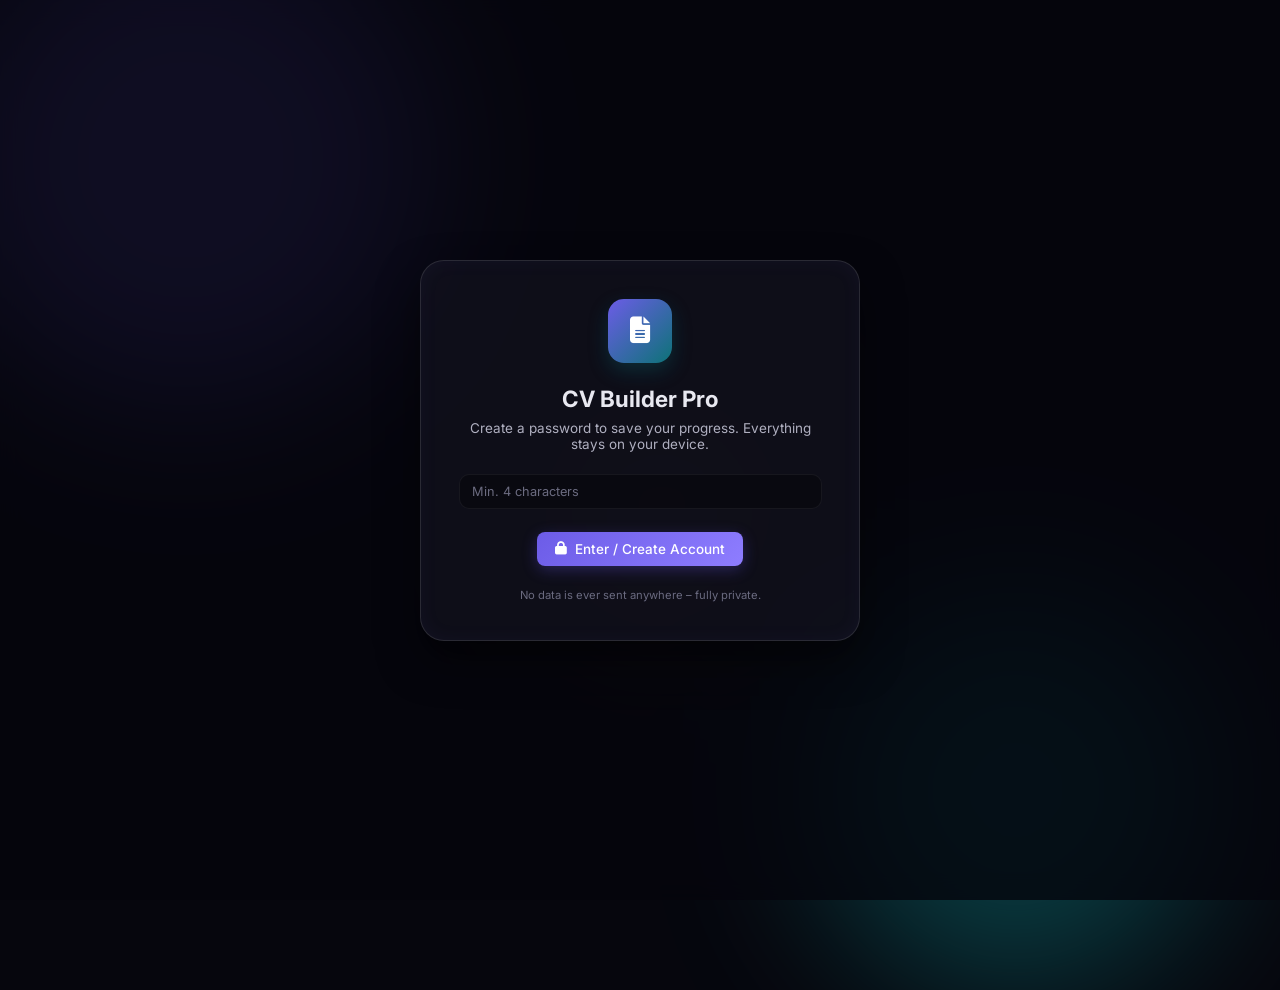
<file: index.html>
<!DOCTYPE html>
<html lang="en">
<head>
    <meta charset="UTF-8">
    <meta name="google-site-verification" content="xgTIXVBokp3Lrny9cBdBGf20h1QzGWO9re0Oyx9uwc8" />
    <meta name="viewport" content="width=device-width, initial-scale=1.0">
    <title>CV Builder Pro</title>
    <!-- Favicon -->
    <link rel="icon" type="image/x-icon" href="/favicon.ico">
    <!-- Google Fonts -->
    <link href="https://fonts.googleapis.com/css2?family=Inter:wght@300;400;500;600;700;800;900&family=Playfair+Display:wght@400;600;700;800&family=Poppins:wght@300;400;500;600;700;800&family=JetBrains+Mono:wght@400;500&display=swap" rel="stylesheet">
    <!-- Font Awesome 6 (real icons) -->
    <link rel="stylesheet" href="https://cdnjs.cloudflare.com/ajax/libs/font-awesome/6.5.1/css/all.min.css">
    <link rel="stylesheet" href="css/style.css">
</head>
<body>

    <!-- Animated background orbs -->
    <div class="bg-orb bg-orb-1"></div>
    <div class="bg-orb bg-orb-2"></div>
    <div class="bg-orb bg-orb-3"></div>

    <!-- ============= AUTH OVERLAY ============= -->
    <div class="auth-overlay" id="authOverlay">
        <div class="auth-card">
            <div class="auth-icon"><i class="fas fa-file-alt"></i></div>
            <h2>CV Builder Pro</h2>
            <p>Create a password to save your progress. Everything stays on your device.</p>
            <div class="input-group">
                <input type="password" id="authPassword" placeholder="Min. 4 characters" autocomplete="off">
            </div>
            <button class="btn btn-primary" id="authSubmit">
                <i class="fas fa-lock"></i> Enter / Create Account
            </button>
            <p class="auth-note">No data is ever sent anywhere – fully private.</p>
        </div>
    </div>

    <!-- ============= MAIN APP ============= -->
    <div class="app-container" id="appContainer">

        <!-- Top Bar -->
        <div class="top-bar" id="topBar">
            <span class="logo"><i class="fas fa-star"></i> CV Builder Pro</span>

            <!-- Template Switcher (10 professionally designed templates) -->
            <div class="template-switcher">
                <button class="btn btn-sm btn-accent-outline active" data-template="classic" onclick="setTemplate('classic')" title="Traditional layout with sidebar">
                    <i class="fas fa-file-alt"></i> Classic
                </button>
                <button class="btn btn-sm btn-accent-outline" data-template="modern" onclick="setTemplate('modern')" title="Modern dark sidebar">
                    <i class="fas fa-bold"></i> Modern
                </button>
                <button class="btn btn-sm btn-accent-outline" data-template="creative" onclick="setTemplate('creative')" title="Bold headers">
                    <i class="fas fa-paint-brush"></i> Creative
                </button>
                <button class="btn btn-sm btn-accent-outline" data-template="ats-classic" onclick="setTemplate('ats-classic')" title="Safe for applicant tracking systems (ATS)">
                    <i class="fas fa-robot"></i> ATS Classic
                </button>
                <button class="btn btn-sm btn-accent-outline" data-template="executive" onclick="setTemplate('executive')" title="Bold top header, no sidebar">
                    <i class="fas fa-crown"></i> Executive
                </button>
                <button class="btn btn-sm btn-accent-outline" data-template="minimal" onclick="setTemplate('minimal')" title="Clean single column">
                    <i class="fas fa-minus"></i> Minimal
                </button>
                <button class="btn btn-sm btn-accent-outline" data-template="tech" onclick="setTemplate('tech')" title="Monospace & code-friendly">
                    <i class="fas fa-laptop-code"></i> Tech
                </button>
                <button class="btn btn-sm btn-accent-outline" data-template="academic" onclick="setTemplate('academic')" title="Serif fonts, traditional academic style">
                    <i class="fas fa-university"></i> Academic
                </button>
                <button class="btn btn-sm btn-accent-outline" data-template="infographic" onclick="setTemplate('infographic')" title="Visual, metric-heavy layout">
                    <i class="fas fa-chart-pie"></i> Infographic
                </button>
                <button class="btn btn-sm btn-accent-outline" data-template="creative2" onclick="setTemplate('creative2')" title="Reverse layout with light sidebar">
                    <i class="fas fa-exchange-alt"></i> Creative 2
                </button>
            </div>

            <!-- Searchable Industry Preset -->
            <div class="searchable-select" id="industrySearchWrapper">
                <div class="search-input-wrap">
                    <i class="fas fa-search search-icon"></i>
                    <input type="text" id="industrySearchInput" placeholder="Search company or sector..." autocomplete="off">
                    <i class="fas fa-chevron-down toggle-arrow" id="toggleDropdownBtn"></i>
                </div>
                <div class="search-dropdown" id="searchDropdown">
                    <!-- Options are generated dynamically via JS -->
                </div>
                <!-- Hidden input to store the selected value -->
                <input type="hidden" id="industryPreset" value="">
            </div>

            <span class="badge badge-credits" id="creditBadge" onclick="openPaymentModal()">
                <i class="fas fa-coins"></i> <span id="creditCount">5</span> Export Credit(s)
            </span>

            <button class="btn btn-sm btn-primary" onclick="exportPDF()">
                <i class="fas fa-download"></i> Export PDF
            </button>
            <button class="btn btn-sm btn-secondary" onclick="openCustomization()">
                <i class="fas fa-sliders-h"></i> Customize
            </button>
            <button class="btn btn-sm btn-secondary" onclick="logout()">
                <i class="fas fa-sign-out-alt"></i> Logout
            </button>
        </div>

        <!-- Split Content -->
        <div class="main-content">
            <!-- Left: Forms -->
            <aside class="form-panel" id="formPanel">
                <div class="section-nav" id="sectionNav">
                    <button class="active" data-section="personal"><i class="fas fa-user"></i> Personal</button>
                    <button data-section="education"><i class="fas fa-graduation-cap"></i> Education</button>
                    <button data-section="experience"><i class="fas fa-briefcase"></i> Experience</button>
                    <button data-section="skills"><i class="fas fa-code"></i> Skills</button>
                    <button data-section="languages"><i class="fas fa-language"></i> Languages</button>
                    <button data-section="certifications"><i class="fas fa-certificate"></i> Certs</button>
                    <button data-section="projects"><i class="fas fa-project-diagram"></i> Projects</button>
                    <button data-section="awards"><i class="fas fa-award"></i> Awards</button>
                    <button data-section="publications"><i class="fas fa-book"></i> Publications</button>
                    <button data-section="coverletter"><i class="fas fa-envelope"></i> Cover</button>
                    <button data-section="matcher"><i class="fas fa-search-plus"></i> Job Match</button>
                </div>

                <div id="formSections">
                    <!-- Personal -->
                    <div class="form-section active" id="section-personal">
                        <h3>Personal Information</h3>
                        <div class="photo-upload">
                            <img class="photo-preview" id="photoPreview" src="data:image/svg+xml,%3Csvg xmlns='http://www.w3.org/2000/svg' width='100' height='100'%3E%3Ccircle cx='50' cy='50' r='45' fill='%23ccc'/%3E%3Ctext x='50%25' y='55%25' text-anchor='middle' fill='%23888' font-size='40'%3E%3C/text%3E%3C/svg%3E" alt="Profile">
                            <div>
                                <button class="btn btn-sm btn-secondary" onclick="document.getElementById('photoInput').click()"><i class="fas fa-camera"></i> Upload</button>
                                <button class="btn btn-sm btn-danger" onclick="removePhoto()"><i class="fas fa-trash"></i></button>
                                <input type="file" id="photoInput" accept="image/*" onchange="handlePhotoUpload(event)" hidden>
                            </div>
                        </div>
                        <div class="form-row">
                            <div class="form-group"><label>Full Name</label><input type="text" id="fullName" placeholder="Muhammad Ali" oninput="updatePreview()"></div>
                            <div class="form-group"><label>Job Title</label><input type="text" id="jobTitle" placeholder="Software Engineer" oninput="updatePreview()"></div>
                        </div>
                        <div class="form-row">
                            <div class="form-group"><label>Email</label><input type="email" id="email" placeholder="ali@example.com" oninput="updatePreview()"></div>
                            <div class="form-group"><label>Phone</label><input type="text" id="phone" placeholder="+92 300 1234567" oninput="updatePreview()"></div>
                        </div>
                        <div class="form-row">
                            <div class="form-group"><label>Location</label><input type="text" id="location" placeholder="Lahore, Pakistan" oninput="updatePreview()"></div>
                            <div class="form-group"><label>LinkedIn / Website</label><input type="text" id="website" placeholder="linkedin.com/in/ali" oninput="updatePreview()"></div>
                        </div>
                        <div class="form-group">
                            <label>
                                Professional Summary
                                <button class="btn-example" data-type="summary" title="See examples"><i class="fas fa-lightbulb"></i></button>
                            </label>
                            <textarea id="summary" rows="3" placeholder="Brief professional summary..." oninput="updatePreview()"></textarea>
                        </div>
                    </div>

                    <!-- Education -->
                    <div class="form-section" id="section-education">
                        <h3>Education</h3>
                        <div id="educationEntries"></div>
                        <button class="btn btn-sm btn-secondary" onclick="addEducation()"><i class="fas fa-plus"></i> Add Education</button>
                    </div>

                    <!-- Experience -->
                    <div class="form-section" id="section-experience">
                        <h3>Work Experience</h3>
                        <div id="experienceEntries"></div>
                        <button class="btn btn-sm btn-secondary" onclick="addExperience()"><i class="fas fa-plus"></i> Add Experience</button>
                    </div>

                    <!-- Skills -->
                    <div class="form-section" id="section-skills">
                        <h3>Skills</h3>
                        <div id="skillsEntries"></div>
                        <button class="btn btn-sm btn-secondary" onclick="addSkill()"><i class="fas fa-plus"></i> Add Skill</button>
                    </div>

                    <!-- Languages -->
                    <div class="form-section" id="section-languages">
                        <h3>Languages</h3>
                        <div id="languagesEntries"></div>
                        <button class="btn btn-sm btn-secondary" onclick="addLanguage()"><i class="fas fa-plus"></i> Add Language</button>
                    </div>

                    <!-- Certifications -->
                    <div class="form-section" id="section-certifications">
                        <h3>Certifications</h3>
                        <div id="certificationsEntries"></div>
                        <button class="btn btn-sm btn-secondary" onclick="addCertification()"><i class="fas fa-plus"></i> Add Certification</button>
                    </div>

                    <!-- Projects -->
                    <div class="form-section" id="section-projects">
                        <h3>Projects</h3>
                        <div id="projectsEntries"></div>
                        <button class="btn btn-sm btn-secondary" onclick="addProject()"><i class="fas fa-plus"></i> Add Project</button>
                    </div>

                    <!-- Awards -->
                    <div class="form-section" id="section-awards">
                        <h3>Awards & Honors</h3>
                        <div id="awardsEntries"></div>
                        <button class="btn btn-sm btn-secondary" onclick="addAward()"><i class="fas fa-plus"></i> Add Award</button>
                    </div>

                    <!-- Publications -->
                    <div class="form-section" id="section-publications">
                        <h3>Publications</h3>
                        <div id="publicationsEntries"></div>
                        <button class="btn btn-sm btn-secondary" onclick="addPublication()"><i class="fas fa-plus"></i> Add Publication</button>
                    </div>

                    <!-- Cover Letter -->
                    <div class="form-section" id="section-coverletter">
                        <h3>Cover Letter</h3>
                        <div class="form-group">
                            <label>Date</label>
                            <input type="text" id="clDate" placeholder="15 May 2025" oninput="updateCoverLetter()">
                        </div>
                        <div class="form-group">
                            <label>Hiring Manager Name (optional)</label>
                            <input type="text" id="clManager" placeholder="Mr. Khan" oninput="updateCoverLetter()">
                        </div>
                        <div class="form-group">
                            <label>Company Name</label>
                            <input type="text" id="clCompany" placeholder="Systems Limited" oninput="updateCoverLetter()">
                        </div>
                        <div class="form-group">
                            <label>Position Applied For</label>
                            <input type="text" id="clPosition" placeholder="Senior Software Engineer" oninput="updateCoverLetter()">
                        </div>
                        <div class="form-group">
                            <label>Your Address (City)</label>
                            <input type="text" id="clAddress" placeholder="Lahore" oninput="updateCoverLetter()">
                        </div>
                        <div class="form-group">
                            <label>Salutation</label>
                            <input type="text" id="clSalutation" value="Dear Hiring Manager," oninput="updateCoverLetter()">
                        </div>
                        <div class="form-group">
                            <label>Opening Paragraph</label>
                            <textarea id="clOpening" rows="3" placeholder="I am excited to apply..." oninput="updateCoverLetter()">I am writing to express my enthusiastic interest in the {position} role at {company}. With my background in {field}, I believe I can contribute meaningfully to your team.</textarea>
                        </div>
                        <div class="form-group">
                            <label>Body Paragraph 1</label>
                            <textarea id="clBody1" rows="3" placeholder="In my previous role..." oninput="updateCoverLetter()">In my most recent role, I successfully {accomplishment} which resulted in {result}. I am skilled in {skill1} and {skill2}, which directly align with the requirements of this position.</textarea>
                        </div>
                        <div class="form-group">
                            <label>Body Paragraph 2</label>
                            <textarea id="clBody2" rows="3" placeholder="What excites me about this opportunity..." oninput="updateCoverLetter()">What particularly attracts me to {company} is your commitment to {value}. I have always admired your work in {area} and I am eager to bring my expertise to such an innovative environment.</textarea>
                        </div>
                        <div class="form-group">
                            <label>Closing Paragraph</label>
                            <textarea id="clClosing" rows="2" placeholder="Thank you for considering..." oninput="updateCoverLetter()">I would welcome the opportunity to discuss how my skills can benefit {company}. Thank you for your time and consideration.</textarea>
                        </div>
                        <button class="btn btn-sm btn-primary" onclick="exportCoverLetter()"><i class="fas fa-file-pdf"></i> Export Cover Letter as PDF</button>
                    </div>

                    <!-- Job Matcher -->
                    <div class="form-section" id="section-matcher">
                        <h3>ATS Job Matcher</h3>
                        <label>Paste the full job description below</label>
                        <textarea id="jdText" rows="5" placeholder="Paste job description here..."></textarea>
                        <button class="btn btn-sm btn-primary" onclick="matchJobDescription()" style="margin-top:0.5rem;">
                            <i class="fas fa-search-plus"></i> Analyze Match
                        </button>
                        <div id="matchResult" style="margin-top:1.5rem; color:var(--text-secondary);"></div>
                        <div id="keywordSuggestions" style="margin-top:0.5rem;"></div>
                    </div>
                </div>
            </aside>

            <!-- Right: CV Preview -->
            <main class="preview-panel" id="previewPanel">
                <div class="cv-page" id="cvPage">
                    <div class="cv-inner" id="cvInner"></div>
                </div>
            </main>
        </div>
    </div>

    <!-- ============= MODALS ============= -->
    <!-- Payment Modal -->
    <div class="modal-overlay" id="paymentModal">
        <div class="modal">
            <h3><i class="fas fa-coins"></i> Buy Export Credits</h3>
            <p>Simulate a payment to add credits.</p>
            <div class="payment-option" onclick="simulatePayment('JazzCash')">
                <div class="pay-icon"><i class="fas fa-mobile-alt"></i></div>
                <div class="pay-info"><strong>JazzCash</strong><span>Instant mobile payment</span></div>
                <span class="pay-credits">+5 Credits</span>
            </div>
            <div class="payment-option" onclick="simulatePayment('EasyPaisa')">
                <div class="pay-icon"><i class="fas fa-wallet"></i></div>
                <div class="pay-info"><strong>EasyPaisa</strong><span>Quick digital wallet</span></div>
                <span class="pay-credits">+5 Credits</span>
            </div>
            <button class="btn btn-sm btn-secondary" style="width:100%;" onclick="closePaymentModal()">Cancel</button>
        </div>
    </div>

    <!-- Customization Modal -->
    <div class="modal-overlay" id="customizationModal">
        <div class="modal">
            <h3><i class="fas fa-sliders-h"></i> Customize CV</h3>
            <div class="form-group"><label>Accent Color</label><input type="color" id="accentColorPicker" value="#6c5ce7" oninput="applyCustomizations()"></div>
            <div class="form-group"><label>Font Style</label>
                <select id="fontStylePicker" onchange="applyCustomizations()">
                    <option value="inter">Inter (Sans-serif)</option>
                    <option value="playfair">Playfair Display (Serif)</option>
                    <option value="poppins">Poppins (Modern)</option>
                    <option value="jetbrains">JetBrains Mono (Technical)</option>
                </select>
            </div>
            <div class="form-group"><label>Font Size</label>
                <select id="fontSizePicker" onchange="applyCustomizations()">
                    <option value="14px">Small (14px)</option>
                    <option value="16px" selected>Normal (16px)</option>
                    <option value="18px">Large (18px)</option>
                    <option value="20px">Extra Large (20px)</option>
                </select>
            </div>
            <div class="form-group"><label>Border Radius</label>
                <select id="borderRadiusPicker" onchange="applyCustomizations()">
                    <option value="2px">Sharp (2px)</option>
                    <option value="8px">Rounded (8px)</option>
                    <option value="16px">Very Rounded (16px)</option>
                </select>
            </div>
            <button class="btn btn-sm btn-primary" style="width:100%;" onclick="closeCustomization()">Done</button>
        </div>
    </div>

    <!-- Toast Container -->
    <div class="toast-container" id="toastContainer"></div>

    <!-- Mobile Preview Toggle Button -->
    <button class="preview-toggle-btn" id="mobilePreviewToggle" title="Toggle Preview">
        <i class="fas fa-eye"></i>
    </button>

    <!-- Global Example Tooltip (for achievement examples) -->
    <div id="globalExampleTooltip" class="example-tooltip" style="display:none; position:absolute;"></div>

    <script src="js/app.js" defer></script>
</body>
</html>
</file>
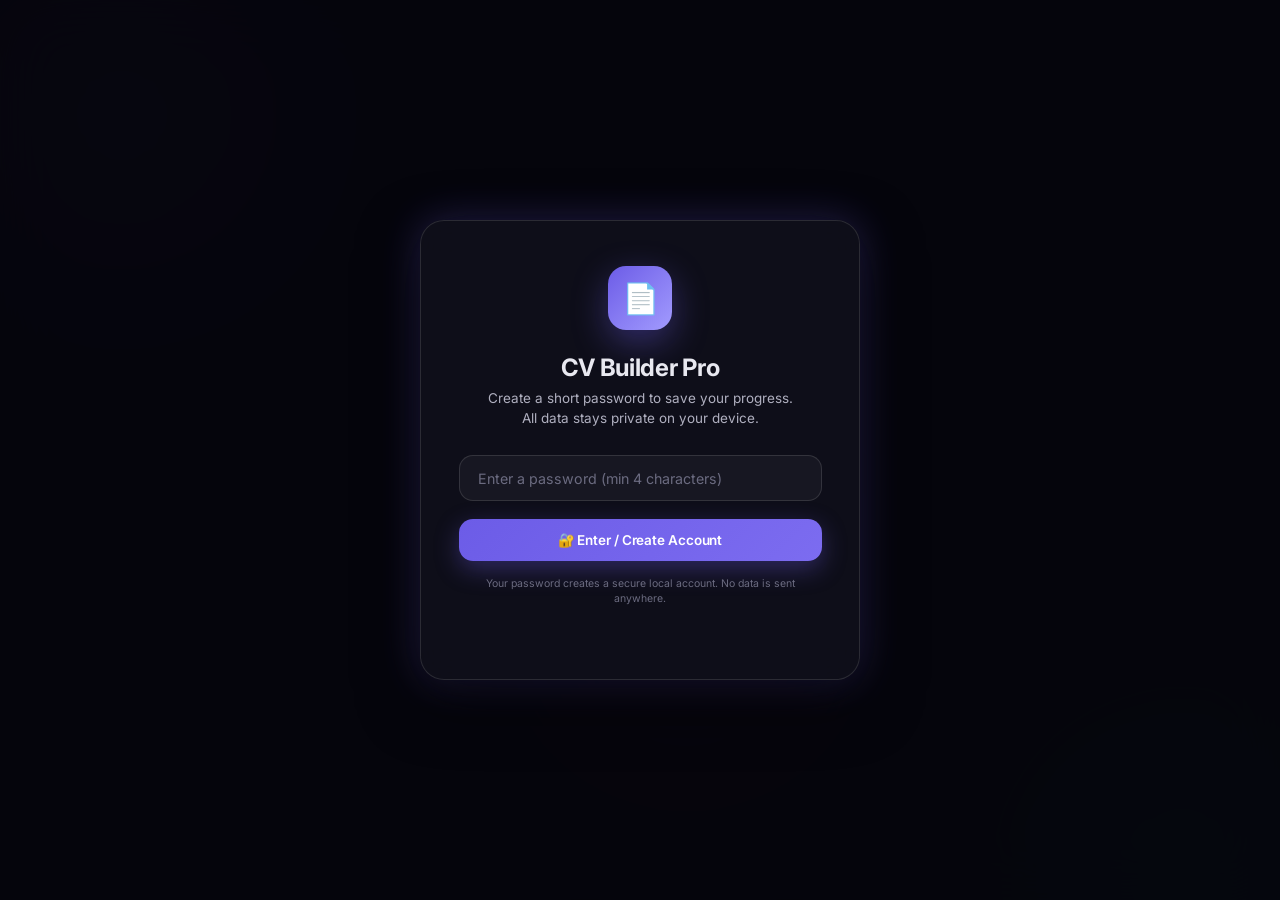
<file: cv-builder-saas/index.html>
<!DOCTYPE html>
<html lang="en">
<head>
    <meta charset="UTF-8">
    <meta name="viewport" content="width=device-width, initial-scale=1.0">
    <title>CV Builder Pro</title>
    <link href="https://fonts.googleapis.com/css2?family=Inter:wght@300;400;500;600;700;800;900&family=Playfair+Display:wght@400;600;700;800&family=Poppins:wght@300;400;500;600;700;800&family=JetBrains+Mono:wght@400;500&display=swap" rel="stylesheet">
    <link rel="stylesheet" href="css/style.css">
</head>
<body>

    <!-- Background orbs -->
    <div class="bg-orb bg-orb-1"></div>
    <div class="bg-orb bg-orb-2"></div>
    <div class="bg-orb bg-orb-3"></div>

    <!-- Auth Overlay -->
    <div class="auth-overlay" id="authOverlay">
        <div class="auth-card">
            <div class="auth-icon">📄</div>
            <h2>CV Builder Pro</h2>
            <p>Create a short password to save your progress.<br>All data stays private on your device.</p>
            <div class="input-group">
                <input type="password" id="authPassword" placeholder="Enter a password (min 4 characters)" autocomplete="off">
            </div>
            <button class="btn btn-primary" id="authSubmit">🔐 Enter / Create Account</button>
            <p style="font-size:0.7rem;margin-top:1rem;color:var(--text-muted);">Your password creates a secure local account. No data is sent anywhere.</p>
        </div>
    </div>

    <!-- Main App -->
    <div class="app-container" id="appContainer">
        <!-- Top Bar -->
        <div class="top-bar" id="topBar">
            <span class="logo">✦ CV Builder Pro</span>
            <button class="btn btn-sm btn-accent-outline active" data-template="classic" onclick="setTemplate('classic')">Classic</button>
            <button class="btn btn-sm btn-accent-outline" data-template="modern" onclick="setTemplate('modern')">Modern</button>
            <button class="btn btn-sm btn-accent-outline" data-template="creative" onclick="setTemplate('creative')">Creative</button>
            <select id="industryPreset" onchange="applyIndustryPreset(this.value)" style="padding:0.4rem 0.6rem;border-radius:20px;background:rgba(255,255,255,0.04);border:1px solid var(--border-medium);color:var(--text-primary);font-size:0.72rem;cursor:pointer;font-family:var(--font-ui);">
                <option value="">🏭 Industry Preset (Pakistan)</option>
                <option value="banking">🏦 Banking & Finance</option>
                <option value="it">💻 IT & Technology</option>
                <option value="telecom">📡 Telecom</option>
                <option value="textile">🧵 Textile & Manufacturing</option>
                <option value="education">📚 Education</option>
                <option value="healthcare">🏥 Healthcare</option>
            </select>
            <span class="badge badge-credits" id="creditBadge" onclick="openPaymentModal()" title="Click to buy more credits">🪙 <span id="creditCount">1</span> Export Credit(s)</span>
            <button class="btn btn-sm btn-primary" onclick="exportPDF()" title="Export as PDF">📥 Export PDF</button>
            <button class="btn btn-sm btn-secondary" onclick="openCustomization()">🎨 Customize</button>
            <button class="btn btn-sm btn-secondary" onclick="logout()">🚪 Logout</button>
        </div>

        <!-- Main Content -->
        <div class="main-content">
            <!-- Left: Forms -->
            <div class="form-panel" id="formPanel">
                <div class="section-nav" id="sectionNav">
                    <button class="active" data-section="personal">👤 Personal</button>
                    <button data-section="education">🎓 Education</button>
                    <button data-section="experience">💼 Experience</button>
                    <button data-section="skills">⚡ Skills</button>
                    <button data-section="languages">🌐 Languages</button>
                    <button data-section="certifications">📜 Certs</button>
                </div>
                <div id="formSections">
                    <!-- Personal Info -->
                    <div class="form-section active" id="section-personal">
                        <h3>Personal Information</h3>
                        <div class="photo-upload" style="margin-bottom:1rem;">
                            <img class="photo-preview" id="photoPreview" src="data:image/svg+xml,%3Csvg xmlns='http://www.w3.org/2000/svg' width='70' height='70' viewBox='0 0 70 70'%3E%3Crect fill='%23ddd' width='70' height='70'/%3E%3Ctext x='50%25' y='50%25' dominant-baseline='middle' text-anchor='middle' fill='%23999' font-size='24'%3E👤%3C/text%3E%3C/svg%3E" alt="Profile Photo">
                            <div>
                                <button class="btn btn-sm btn-secondary" onclick="document.getElementById('photoInput').click()">📷 Upload Photo</button>
                                <button class="btn btn-sm btn-danger" onclick="removePhoto()" style="margin-left:0.3rem;">✕</button>
                                <input type="file" id="photoInput" accept="image/*" onchange="handlePhotoUpload(event)">
                            </div>
                        </div>
                        <div class="form-row">
                            <div class="form-group"><label>Full Name</label><input type="text" id="fullName" placeholder="Muhammad Ali" oninput="updatePreview()"></div>
                            <div class="form-group"><label>Job Title</label><input type="text" id="jobTitle" placeholder="Software Engineer" oninput="updatePreview()"></div>
                        </div>
                        <div class="form-row">
                            <div class="form-group"><label>Email</label><input type="email" id="email" placeholder="ali@example.com" oninput="updatePreview()"></div>
                            <div class="form-group"><label>Phone</label><input type="text" id="phone" placeholder="+92 300 1234567" oninput="updatePreview()"></div>
                        </div>
                        <div class="form-row">
                            <div class="form-group"><label>Location</label><input type="text" id="location" placeholder="Lahore, Pakistan" oninput="updatePreview()"></div>
                            <div class="form-group"><label>Website / LinkedIn</label><input type="text" id="website" placeholder="linkedin.com/in/ali" oninput="updatePreview()"></div>
                        </div>
                        <div class="form-group"><label>Professional Summary</label><textarea id="summary" rows="3" placeholder="A brief professional summary..." oninput="updatePreview()"></textarea></div>
                    </div>

                    <!-- Education -->
                    <div class="form-section" id="section-education">
                        <h3>Education</h3>
                        <div id="educationEntries"></div>
                        <button class="btn btn-sm btn-secondary" onclick="addEducation()">+ Add Education</button>
                    </div>

                    <!-- Experience -->
                    <div class="form-section" id="section-experience">
                        <h3>Work Experience</h3>
                        <div id="experienceEntries"></div>
                        <button class="btn btn-sm btn-secondary" onclick="addExperience()">+ Add Experience</button>
                    </div>

                    <!-- Skills -->
                    <div class="form-section" id="section-skills">
                        <h3>Skills</h3>
                        <div id="skillsEntries"></div>
                        <button class="btn btn-sm btn-secondary" onclick="addSkill()">+ Add Skill</button>
                    </div>

                    <!-- Languages -->
                    <div class="form-section" id="section-languages">
                        <h3>Languages</h3>
                        <div id="languagesEntries"></div>
                        <button class="btn btn-sm btn-secondary" onclick="addLanguage()">+ Add Language</button>
                    </div>

                    <!-- Certifications -->
                    <div class="form-section" id="section-certifications">
                        <h3>Certifications</h3>
                        <div id="certificationsEntries"></div>
                        <button class="btn btn-sm btn-secondary" onclick="addCertification()">+ Add Certification</button>
                    </div>
                </div>
            </div>

            <!-- Right: Preview -->
            <div class="preview-panel" id="previewPanel">
                <div class="cv-page classic" id="cvPage">
                    <div class="cv-inner" id="cvInner"></div>
                </div>
            </div>
        </div>
    </div>

    <!-- Payment Modal -->
    <div class="modal-overlay" id="paymentModal">
        <div class="modal">
            <h3>🪙 Buy Export Credits</h3>
            <p>You have <strong id="modalCreditCount">0</strong> export credit(s) remaining. Simulate a payment to add more.</p>
            <div class="payment-option" onclick="simulatePayment('JazzCash')">
                <div class="pay-icon">📱</div>
                <div class="pay-info"><strong>JazzCash</strong><span>Instant mobile payment</span></div>
                <span style="color:#fdcb6e;font-weight:700;">+3 Credits</span>
            </div>
            <div class="payment-option" onclick="simulatePayment('EasyPaisa')">
                <div class="pay-icon">💳</div>
                <div class="pay-info"><strong>EasyPaisa</strong><span>Quick digital wallet</span></div>
                <span style="color:#fdcb6e;font-weight:700;">+3 Credits</span>
            </div>
            <button class="btn btn-sm btn-secondary" style="width:100%;margin-top:0.5rem;" onclick="closePaymentModal()">Cancel</button>
            <p style="font-size:0.65rem;text-align:center;margin-top:0.7rem;color:var(--text-muted);">⚠️ This is a simulation. No real transactions occur.</p>
        </div>
    </div>

    <!-- Customization Modal -->
    <div class="modal-overlay" id="customizationModal">
        <div class="modal">
            <h3>🎨 Customize CV Appearance</h3>
            <div class="form-group"><label>Accent Color</label><input type="color" id="accentColorPicker" value="#6c5ce7" oninput="applyCustomizations()"></div>
            <div class="form-group"><label>Font Style</label>
                <select id="fontStylePicker" onchange="applyCustomizations()">
                    <option value="inter">Inter (Sans-serif)</option>
                    <option value="playfair">Playfair Display (Serif)</option>
                    <option value="poppins">Poppins (Modern)</option>
                    <option value="jetbrains">JetBrains Mono (Technical)</option>
                </select>
            </div>
            <div class="form-group"><label>Border Radius</label>
                <select id="borderRadiusPicker" onchange="applyCustomizations()">
                    <option value="2px">Sharp (2px)</option>
                    <option value="8px">Rounded (8px)</option>
                    <option value="16px">Very Rounded (16px)</option>
                </select>
            </div>
            <button class="btn btn-sm btn-primary" style="width:100%;" onclick="closeCustomization()">Done</button>
        </div>
    </div>

    <!-- Toast Container -->
    <div class="toast-container" id="toastContainer"></div>

    <script src="js/app.js" defer></script>
</body>
</html>
</file>
<file: css/style.css>
/*
==================================================
CV BUILDER PRO - MAIN STYLESHEET
Theme: Pakistani Professional (Dark UI + A4 Print)
==================================================
*/

:root {
  /* Base Canvas (Dark Mode UI) */
  --bg-dark: #06060d;
  --glass-bg: rgba(18, 18, 30, 0.75);
  --glass-hover: rgba(28, 28, 45, 0.75);
  
  /* Text Hierarchy */
  --text-primary: #e8e8f0;
  --text-secondary: #b0b0c0;
  --text-muted: #6b6b80;
  
  /* Accent Core */
  --accent-main: #6c5ce7;
  --accent-teal: #0d7377;
  --accent-gold: #c9a84c;
  
  /* Semantic Colors */
  --color-success: #00cec9;
  --color-warning: #fdcb6e;
  --color-danger: #e17055;
  
  /* Glass Borders */
  --border-subtle: rgba(255, 255, 255, 0.06);
  --border-medium: rgba(255, 255, 255, 0.12);
  --border-glow: rgba(255, 255, 255, 0.2);
  
  /* Default CV Variable (Overwritten by JS) */
  --cv-accent: #6c5ce7;
  
  /* Add these for the searchable dropdown compatibility */
  --font-ui: 'Inter', system-ui, sans-serif;
  --bg-card-solid: rgba(22, 22, 38, 0.95);
  --accent-2: #a29bfe;
  --transition-fast: 0.15s cubic-bezier(0.4, 0, 0.2, 1);
  --shadow-lg: 0 20px 60px rgba(0, 0, 0, 0.5);
  --blur-glass: blur(20px) saturate(130%);
  --radius-md: 14px;
  --accent: var(--accent-main);  /* alias so dropdown references work */
}

/* ==================== GLOBAL ==================== */
html {
  font-size: 15px;
  box-sizing: border-box;
}

*, *:before, *:after {
  box-sizing: inherit;
  margin: 0;
  padding: 0;
}

body {
  font-family: 'Inter', system-ui, sans-serif;
  background-color: var(--bg-dark);
  color: var(--text-primary);
  min-height: 100vh;
  overflow: hidden;
  position: relative;
}

/* Custom Scrollbars */
::-webkit-scrollbar {
  width: 8px;
  height: 8px;
}
::-webkit-scrollbar-track {
  background: transparent;
}
::-webkit-scrollbar-thumb {
  background: var(--border-medium);
  border-radius: 4px;
}
::-webkit-scrollbar-thumb:hover {
  background: var(--border-glow);
}

.hidden {
  opacity: 0 !important;
  visibility: hidden !important;
  pointer-events: none !important;
}

/* ==================== BACKGROUND ORBS ==================== */
.bg-orb {
  position: absolute;
  border-radius: 50%;
  filter: blur(80px);
  z-index: -1;
  opacity: 0.5;
  animation: floatOrb infinite alternate linear;
}
.bg-orb-1 {
  width: 40vw; height: 40vw;
  max-width: 500px; max-height: 500px;
  background: var(--accent-main);
  top: -10%; left: -5%;
  animation-duration: 18s;
}
.bg-orb-2 {
  width: 35vw; height: 35vw;
  max-width: 400px; max-height: 400px;
  background: var(--accent-teal);
  bottom: -10%; right: 5%;
  animation-duration: 22s;
}
.bg-orb-3 {
  width: 25vw; height: 25vw;
  max-width: 300px; max-height: 300px;
  background: rgba(201, 168, 76, 0.4); /* Pink shifted to soft gold/pink blend */
  top: 40%; left: 40%;
  animation-duration: 20s;
  opacity: 0.3;
}

@keyframes floatOrb {
  0% { transform: translate(0, 0) scale(1); }
  100% { transform: translate(50px, 40px) scale(1.1); }
}

/* ==================== BUTTONS & INPUTS ==================== */
.btn {
  font-family: inherit;
  font-size: 0.9rem;
  font-weight: 500;
  padding: 0.6rem 1.2rem;
  border-radius: 8px;
  cursor: pointer;
  transition: all 0.2s cubic-bezier(0.25, 0.8, 0.25, 1);
  border: none;
  display: inline-flex;
  align-items: center;
  justify-content: center;
  gap: 0.5rem;
}
.btn:active {
  transform: scale(0.97);
}
.btn-sm {
  padding: 0.4rem 0.8rem;
  font-size: 0.85rem;
}

.btn-primary {
  background: linear-gradient(135deg, var(--accent-main), #8e7dff);
  color: #fff;
  box-shadow: 0 4px 15px rgba(108, 92, 231, 0.3);
}
.btn-primary:hover {
  box-shadow: 0 6px 20px rgba(108, 92, 231, 0.5);
  transform: translateY(-1px);
}

.btn-secondary {
  background: rgba(255, 255, 255, 0.05);
  color: var(--text-primary);
  border: 1px solid var(--border-subtle);
}
.btn-secondary:hover {
  background: rgba(255, 255, 255, 0.1);
  border-color: var(--border-medium);
}

.btn-accent-outline {
  background: transparent;
  color: var(--text-secondary);
  border: 2px solid var(--border-subtle);
}
.btn-accent-outline.active, .btn-accent-outline:hover {
  background: rgba(108, 92, 231, 0.15);
  color: #fff;
  border-color: var(--accent-main);
  box-shadow: 0 0 15px rgba(108, 92, 231, 0.2);
}

.btn-danger {
  background: rgba(225, 112, 85, 0.1);
  color: var(--color-danger);
  border: 1px solid rgba(225, 112, 85, 0.3);
}
.btn-danger:hover {
  background: var(--color-danger);
  color: #fff;
}

input, textarea, select {
  width: 100%;
  background: rgba(0, 0, 0, 0.3);
  border: 1px solid var(--border-subtle);
  color: var(--text-primary);
  border-radius: 8px;
  padding: 0.6rem 0.8rem;
  font-size: 0.85rem;
  font-family: inherit;
  transition: all 0.2s ease;
  outline: none;
}
input:focus, textarea:focus, select:focus {
  border-color: var(--accent-main);
  box-shadow: 0 0 0 3px rgba(108, 92, 231, 0.2);
  background: rgba(0, 0, 0, 0.5);
}
input::placeholder, textarea::placeholder {
  color: var(--text-muted);
}
select option {
  background: var(--bg-dark);
  color: var(--text-primary);
}

label {
  display: block;
  font-size: 0.75rem;
  text-transform: uppercase;
  letter-spacing: 0.05em;
  color: var(--text-secondary);
  margin-bottom: 0.4rem;
  font-weight: 600;
}

/* ==================== AUTH OVERLAY ==================== */
.auth-overlay {
  position: fixed;
  inset: 0;
  display: flex;
  align-items: center;
  justify-content: center;
  background: rgba(6, 6, 13, 0.8);
  backdrop-filter: blur(12px);
  z-index: 1000;
  transition: opacity 0.4s ease, visibility 0.4s ease;
}
.auth-card {
  background: var(--glass-bg);
  border: 1px solid var(--border-medium);
  border-radius: 24px;
  padding: 2.5rem;
  max-width: 440px;
  width: 90%;
  text-align: center;
  box-shadow: 0 20px 40px rgba(0,0,0,0.5), inset 0 0 20px rgba(108, 92, 231, 0.05);
  animation: cardEnter 0.6s cubic-bezier(0.175, 0.885, 0.32, 1.275) forwards;
}
.auth-icon {
  width: 64px;
  height: 64px;
  border-radius: 16px;
  background: linear-gradient(135deg, var(--accent-main), var(--accent-teal));
  margin: 0 auto 1.5rem;
  display: flex;
  align-items: center;
  justify-content: center;
  font-size: 1.8rem;
  color: #fff;
  box-shadow: 0 8px 20px rgba(13, 115, 119, 0.3);
}
.auth-card h2 { margin-bottom: 0.5rem; font-weight: 700; font-size: 1.5rem; }
.auth-card p { color: var(--text-secondary); font-size: 0.9rem; margin-bottom: 1.5rem; }
.auth-card .input-group { margin-bottom: 1.5rem; }
.auth-note { font-size: 0.75rem !important; color: var(--text-muted) !important; margin-top: 1.5rem; margin-bottom: 0 !important; }

@keyframes cardEnter {
  from { transform: translateY(30px) scale(0.95); opacity: 0; }
  to { transform: translateY(0) scale(1); opacity: 1; }
}

/* ==================== APP CONTAINER & TOP BAR ==================== */
.app-container {
  display: flex;
  flex-direction: column;
  height: 100vh;
  opacity: 0;
  visibility: hidden;
  transition: opacity 0.5s ease 0.2s;
}
.app-container.active {
  opacity: 1;
  visibility: visible;
}

.top-bar {
  background: var(--glass-bg);
  backdrop-filter: blur(16px);
  border-bottom: 1px solid var(--border-subtle);
  padding: 0.75rem 1.5rem;
  display: flex;
  align-items: center;
  gap: 1rem;
  flex-wrap: wrap;
  z-index: 100;
}

.logo {
  font-weight: 800;
  font-size: 1.2rem;
  display: flex;
  align-items: center;
  gap: 0.5rem;
  margin-right: auto;
  background: linear-gradient(to right, var(--text-primary), var(--text-secondary));
  -webkit-background-clip: text;
  -webkit-text-fill-color: transparent;
}
.logo i {
  background: linear-gradient(135deg, var(--accent-main), var(--accent-teal));
  -webkit-background-clip: text;
  -webkit-text-fill-color: transparent;
}

.industry-select {
  width: auto;
  min-width: 200px;
  background: rgba(0,0,0,0.4);
  border-radius: 20px;
  padding: 0.4rem 1rem;
}

.badge {
  display: inline-flex;
  align-items: center;
  gap: 0.4rem;
  padding: 0.4rem 0.8rem;
  border-radius: 20px;
  font-size: 0.85rem;
  font-weight: 600;
  cursor: pointer;
  transition: all 0.2s ease;
}
.badge-credits {
  background: rgba(201, 168, 76, 0.1);
  color: var(--accent-gold);
  border: 1px solid rgba(201, 168, 76, 0.3);
}
.badge-credits:hover {
  background: rgba(201, 168, 76, 0.2);
  border-color: var(--accent-gold);
}

.top-bar .btn-primary[onclick="exportPDF()"] {
  border: 1px solid var(--accent-gold);
  background: linear-gradient(135deg, var(--accent-main), var(--accent-teal));
}

/* ==================== MAIN CONTENT ==================== */
.main-content {
  display: flex;
  flex: 1;
  overflow: hidden;
}

/* --------- FORM PANEL (LEFT) --------- */
.form-panel {
  width: 48%;
  min-width: 380px;
  background: rgba(6, 6, 13, 0.4);
  border-right: 1px solid var(--border-subtle);
  display: flex;
  flex-direction: column;
}

.section-nav {
  display: flex;
  overflow-x: auto;
  padding: 1rem;
  gap: 0.5rem;
  border-bottom: 1px solid var(--border-subtle);
}
.section-nav button {
  background: var(--glass-bg);
  border: 1px solid var(--border-subtle);
  color: var(--text-secondary);
  padding: 0.5rem 1rem;
  border-radius: 20px;
  white-space: nowrap;
  font-size: 0.85rem;
  cursor: pointer;
  transition: all 0.2s ease;
}
.section-nav button:hover {
  background: var(--glass-hover);
  color: var(--text-primary);
}
.section-nav button.active {
  background: var(--accent-main);
  color: #fff;
  border-color: var(--accent-main);
  box-shadow: 0 0 10px rgba(108, 92, 231, 0.3);
}

#formSections {
  flex: 1;
  overflow-y: auto;
  padding: 1.5rem;
}

.form-section {
  display: none;
  animation: fadeIn 0.4s ease forwards;
}
.form-section.active { display: block; }

@keyframes fadeIn {
  from { opacity: 0; transform: translateY(8px); }
  to { opacity: 1; transform: translateY(0); }
}

.form-section h3 {
  font-size: 1.1rem;
  font-weight: 600;
  margin-bottom: 1.5rem;
  color: var(--text-primary);
  border-bottom: 1px solid var(--border-subtle);
  padding-bottom: 0.5rem;
}

.form-group {
  margin-bottom: 1.2rem;
  flex: 1;
}
.form-row {
  display: flex;
  gap: 1rem;
}

.photo-upload {
  display: flex;
  align-items: center;
  gap: 1.5rem;
  margin-bottom: 1.5rem;
}
.photo-preview {
  width: 80px;
  height: 80px;
  border-radius: 50%;
  object-fit: cover;
  border: 2px solid var(--accent-main);
  box-shadow: 0 0 15px rgba(108, 92, 231, 0.3);
}

.dynamic-entry {
  background: var(--glass-bg);
  border: 1px solid var(--border-subtle);
  border-radius: 12px;
  padding: 1.2rem;
  margin-bottom: 1rem;
  position: relative;
  transition: all 0.3s ease;
}
.dynamic-entry:hover {
  background: var(--glass-hover);
  border-color: var(--border-medium);
  transform: translateY(-2px);
  box-shadow: 0 4px 15px rgba(0,0,0,0.2);
}
.remove-entry {
  position: absolute;
  top: 0.8rem;
  right: 0.8rem;
  background: transparent;
  border: none;
  color: var(--color-danger);
  cursor: pointer;
  opacity: 0.6;
  transition: opacity 0.2s;
  font-size: 1.1rem;
}
.remove-entry:hover { opacity: 1; }

/* --------- PREVIEW PANEL (RIGHT) --------- */
.preview-panel {
  flex: 1;
  background: rgba(0, 0, 0, 0.2);
  display: flex;
  justify-content: center;
  align-items: flex-start;
  padding: 2rem;
  overflow-y: auto;
}

.cv-page {
  background: #ffffff;
  width: 210mm;
  min-height: 297mm;
  box-shadow: 0 10px 40px rgba(0,0,0,0.5);
  border-radius: 4px; /* Dynamic via JS but 4px default */
  color: #333;
  font-size: 16px; /* Base for em scaling */
  overflow: hidden;
  transition: all 0.3s ease;
}

.cv-inner {
  display: flex;
  min-height: 297mm;
  width: 100%;
}

/* CV Sidebar */
.cv-sidebar {
  width: 35%;
  background-color: #f8f9fc;
  padding: 2.5em 2em;
  border-right: 1px solid rgba(0,0,0,0.05);
  display: flex;
  flex-direction: column;
  gap: 2.5em;
  color: #4a4a4a;
}
.cv-photo-section { text-align: center; }
.cv-photo {
  width: 130px;
  height: 130px;
  border-radius: 50%;
  object-fit: cover;
  margin-bottom: 1.2em;
  border: 4px solid var(--cv-accent);
}
.cv-name {
  font-size: 1.8em;
  font-weight: 700;
  color: #1a1a1a;
  line-height: 1.2;
  margin-bottom: 0.3em;
}
.cv-title-role {
  font-size: 1em;
  color: var(--cv-accent);
  font-weight: 600;
  letter-spacing: 0.03em;
}

.cv-contact-details {
  display: flex;
  flex-direction: column;
  gap: 0.9em;
  font-size: 0.9em;
}
.cv-contact-item {
  display: flex;
  align-items: center;
  gap: 0.8em;
  word-break: break-word;
}
.cv-icon {
  color: var(--cv-accent);
  width: 1.2em;
  text-align: center;
  font-size: 1.1em;
}

.cv-sidebar-heading {
  font-size: 1.1em;
  font-weight: 700;
  color: #1a1a1a;
  margin-bottom: 1.2em;
  text-transform: uppercase;
  letter-spacing: 0.05em;
}

.cv-skill-item { margin-bottom: 1em; font-size: 0.9em; }
.cv-skill-name { margin-bottom: 0.4em; font-weight: 600; color: #333; }
.cv-skill-bar {
  background: #e0e0e0;
  border-radius: 0.175em;
  height: 0.35em;
  overflow: hidden;
}
.cv-skill-fill {
  height: 100%;
  border-radius: 0.175em;
  transition: width 0.5s ease-in-out;
}

.cv-language-item { margin-bottom: 0.8em; font-size: 0.9em; }
.cv-empty { font-size: 0.85em; color: #999; font-style: italic; }

/* CV Main Content */
.cv-main {
  width: 65%;
  padding: 3em;
  background: #ffffff;
  display: flex;
  flex-direction: column;
  gap: 2.2em;
}

.cv-section-heading {
  font-size: 1.4em;
  color: #1a1a1a;
  margin-bottom: 1.2em;
  padding-bottom: 0.4em;
  border-bottom: 1px solid var(--accent-gold);
  position: relative;
}
.cv-section-heading::after {
  content: '';
  position: absolute;
  left: 0;
  bottom: -1px;
  width: 40px;
  height: 2px;
  background: var(--cv-accent);
}

.cv-summary {
  font-size: 0.95em;
  line-height: 1.6;
  color: #444;
}

.cv-entry { margin-bottom: 1.5em; }
.cv-entry:last-child { margin-bottom: 0; }
.cv-entry-title {
  font-size: 1.1em;
  font-weight: 700;
  color: #1a1a1a;
}
.cv-entry-sub {
  font-size: 0.9em;
  color: #666;
  margin-top: 0.2em;
  margin-bottom: 0.5em;
  font-weight: 500;
}
.cv-entry-desc {
  font-size: 0.9em;
  line-height: 1.5;
  color: #444;
}

/* ==================== TEMPLATE VARIATIONS ==================== */
/* Classic is default */

/* Modern: Dark sidebar */
.cv-page.modern .cv-sidebar {
  background-color: #1f2937;
  color: #e5e7eb;
}
.cv-page.modern .cv-name, .cv-page.modern .cv-sidebar-heading { color: #ffffff; }
.cv-page.modern .cv-title-role, .cv-page.modern .cv-icon { color: var(--cv-accent); filter: brightness(1.2); }
.cv-page.modern .cv-skill-name { color: #e5e7eb; }
.cv-page.modern .cv-skill-bar { background: rgba(255,255,255,0.15); }

/* Creative: Bold headers */
.cv-page.creative .cv-section-heading {
  border-bottom: none;
  display: inline-block;
  background: var(--cv-accent);
  color: #fff;
  padding: 0.2em 0.6em;
  border-radius: 4px;
}
.cv-page.creative .cv-section-heading::after { display: none; }
.cv-page.creative .cv-photo { border-radius: 12px; }

/* ==================== MODALS ==================== */
.modal-overlay {
  position: fixed;
  inset: 0;
  background: rgba(6, 6, 13, 0.7);
  backdrop-filter: blur(8px);
  display: flex;
  align-items: center;
  justify-content: center;
  z-index: 2000;
  opacity: 0;
  visibility: hidden;
  transition: all 0.3s ease;
}
.modal-overlay.active {
  opacity: 1;
  visibility: visible;
}
.modal {
  background: var(--glass-bg);
  border: 1px solid var(--border-medium);
  border-radius: 24px;
  padding: 2rem;
  width: 90%;
  max-width: 420px;
  box-shadow: 0 10px 30px rgba(0,0,0,0.5);
  transform: translateY(30px) scale(0.95);
  transition: all 0.4s cubic-bezier(0.175, 0.885, 0.32, 1.275);
}
.modal-overlay.active .modal {
  transform: translateY(0) scale(1);
}

.modal h3 { font-size: 1.25rem; margin-bottom: 0.5rem; display: flex; align-items: center; gap: 0.5rem; }
.modal p { color: var(--text-secondary); font-size: 0.9rem; margin-bottom: 1.5rem; }

.payment-option {
  background: rgba(0,0,0,0.3);
  border: 1px solid var(--border-subtle);
  border-radius: 12px;
  padding: 1rem;
  display: flex;
  align-items: center;
  gap: 1rem;
  cursor: pointer;
  margin-bottom: 1rem;
  transition: all 0.2s ease;
}
.payment-option:hover {
  background: rgba(108, 92, 231, 0.1);
  border-color: var(--accent-main);
  transform: translateY(-2px);
}
.pay-icon {
  width: 48px;
  height: 48px;
  border-radius: 12px;
  display: flex;
  align-items: center;
  justify-content: center;
  font-size: 1.4rem;
  background: var(--glass-bg);
}
.payment-option[onclick*="JazzCash"] .pay-icon { color: #e17055; text-shadow: 0 0 10px rgba(225,112,85,0.4); } /* Adjust to Jazzcash subtle hints */
.payment-option[onclick*="EasyPaisa"] .pay-icon { color: #00cec9; text-shadow: 0 0 10px rgba(0,206,201,0.4); }
.pay-info { flex: 1; display: flex; flex-direction: column; }
.pay-info strong { font-size: 0.95rem; color: var(--text-primary); }
.pay-info span { font-size: 0.75rem; color: var(--text-secondary); }
.pay-credits {
  font-size: 0.8rem;
  font-weight: 600;
  color: var(--accent-gold);
  background: rgba(201, 168, 76, 0.1);
  padding: 0.3rem 0.6rem;
  border-radius: 12px;
}

#customizationModal input[type="color"] {
  padding: 0;
  height: 40px;
  border: none;
  border-radius: 8px;
  cursor: pointer;
}
#customizationModal input[type="color"]::-webkit-color-swatch-wrapper { padding: 0; }
#customizationModal input[type="color"]::-webkit-color-swatch { border: none; border-radius: 8px; }

/* ==================== TOASTS ==================== */
.toast-container {
  position: fixed;
  top: 20px;
  right: 20px;
  z-index: 3000;
  display: flex;
  flex-direction: column;
  gap: 10px;
}
.toast {
  background: var(--glass-bg);
  backdrop-filter: blur(10px);
  border: 1px solid var(--border-subtle);
  color: var(--text-primary);
  padding: 1rem 1.5rem;
  border-radius: 8px;
  box-shadow: 0 5px 15px rgba(0,0,0,0.3);
  font-size: 0.9rem;
  animation: slideInRight 0.4s cubic-bezier(0.175, 0.885, 0.32, 1.275) forwards, slideOutRight 0.3s ease forwards 2.5s;
}
.toast.success { border-left: 4px solid var(--color-success); }
.toast.error { border-left: 4px solid var(--color-danger); }

@keyframes slideInRight {
  from { transform: translateX(120%); opacity: 0; }
  to { transform: translateX(0); opacity: 1; }
}
@keyframes slideOutRight {
  from { transform: translateX(0); opacity: 1; }
  to { transform: translateX(120%); opacity: 0; }
}

/* ==================== RESPONSIVE (Enhanced) ==================== */
/* Tablet and below */
@media (max-width: 900px) {
  .main-content {
    flex-direction: column;
  }
  .form-panel {
    width: 100%;
    height: 50vh;
    min-width: 0;
    border-right: none;
    border-bottom: 1px solid var(--border-subtle);
  }
  .preview-panel {
    height: 50vh;
    padding: 1rem;
  }
  .cv-page {
    transform: scale(0.7);
    transform-origin: top center;
  }
  .top-bar {
    justify-content: center;
  }
  .logo {
    margin: 0 auto 0.5rem auto;
    width: 100%;
    text-align: center;
    justify-content: center;
  }
  .template-switcher {
    justify-content: center;
  }
  /* Section nav: still horizontal but better for touch */
  .section-nav {
    padding: 0.8rem 1rem;
    gap: 0.4rem;
    flex-wrap: nowrap;
    overflow-x: auto;
    -webkit-overflow-scrolling: touch;
  }
  .section-nav button {
    padding: 0.4rem 0.8rem;
    font-size: 0.8rem;
    flex-shrink: 0;
  }
}

/* Small mobile (≤ 500px) */
@media (max-width: 500px) {
  .top-bar {
    padding: 0.5rem;
    gap: 0.4rem;
  }
  .logo {
    font-size: 1rem;
    margin-bottom: 0.3rem;
  }
  .cv-page {
    transform: scale(0.5);
    transform-origin: top center;
  }
  .form-panel {
    height: 45vh;
  }
  .preview-panel {
    height: 55vh;
    padding: 0.5rem;
  }
  .form-row {
    flex-direction: column;
    gap: 0;
  }
  .industry-select {
    width: 100%;
  }
  /* Hide some less-essential template buttons on very small screens */
  .template-switcher .btn[data-template="academic"],
  .template-switcher .btn[data-template="infographic"],
  .template-switcher .btn[data-template="creative2"],
  .template-switcher .btn[data-template="executive"] {
    display: none;
  }

  /* Floating preview toggle button */
  .preview-toggle-btn {
    display: flex;
    position: fixed;
    bottom: 20px;
    right: 20px;
    z-index: 500;
    background: var(--accent-main);
    color: #fff;
    border: none;
    width: 50px;
    height: 50px;
    border-radius: 50%;
    align-items: center;
    justify-content: center;
    font-size: 1.2rem;
    box-shadow: 0 4px 15px rgba(0, 0, 0, 0.4);
    cursor: pointer;
  }

  /* When preview is hidden, show form full screen */
  .app-container.preview-hidden .preview-panel {
    display: none;
  }
  .app-container.preview-hidden .form-panel {
    height: 100vh;
  }
}

/* Hide toggle on larger screens */
.preview-toggle-btn {
  display: none;
}
@media (max-width: 500px) {
  .preview-toggle-btn {
    display: flex;
  }
}

/* ==================== PRINT STYLES ==================== */
@media print {
  body * {
    visibility: hidden;
  }
  body, html {
    background: white;
    height: 100%;
    margin: 0;
    padding: 0;
    overflow: visible;
  }
  .cv-page, .cv-page * {
    visibility: visible;
  }
  .cv-page {
    position: absolute;
    left: 0;
    top: 0;
    box-shadow: none;
    border: none;
    border-radius: 0 !important;
    width: 210mm;
    min-height: 297mm;
    margin: 0;
    padding: 0;
    transform: none !important;
  }
  .cv-sidebar {
    -webkit-print-color-adjust: exact !important;
    print-color-adjust: exact !important;
  }
  .cv-skill-fill {
    -webkit-print-color-adjust: exact !important;
    print-color-adjust: exact !important;
  }
  .cv-page.creative .cv-section-heading {
    -webkit-print-color-adjust: exact !important;
    print-color-adjust: exact !important;
  }
}

/* ================= SEARCHABLE INDUSTRY SELECT ================= */
.searchable-select {
  position: relative;
  width: 260px;            /* adjust to match top bar spacing */
  font-family: var(--font-ui);
  font-size: 0.72rem;
  z-index: 50;
}

.search-input-wrap {
  display: flex;
  align-items: center;
  background: rgba(255,255,255,0.04);
  border: 1px solid var(--border-medium);
  border-radius: 20px;
  padding: 0.4rem 0.6rem;
  cursor: pointer;
  transition: all var(--transition-fast);
}
.search-input-wrap:hover { border-color: var(--border-glow); }
.search-input-wrap:focus-within {
  border-color: var(--accent);
  box-shadow: 0 0 0 3px rgba(108,92,231,0.15);
}

.search-icon {
  color: var(--text-muted);
  font-size: 0.7rem;
  margin-right: 0.3rem;
  flex-shrink: 0;
}

.search-input-wrap input {
  flex: 1;
  background: transparent;
  border: none;
  outline: none;
  color: var(--text-primary);
  font-size: 0.72rem;
  font-family: inherit;
  padding: 0.15rem 0;
}
.search-input-wrap input::placeholder {
  color: var(--text-muted);
  font-size: 0.7rem;
}

.toggle-arrow {
  color: var(--text-muted);
  font-size: 0.65rem;
  margin-left: 0.3rem;
  cursor: pointer;
  transition: transform 0.2s;
}
.toggle-arrow.open { transform: rotate(180deg); }

.search-dropdown {
  position: absolute;
  top: 100%;
  left: 0;
  right: 0;
  margin-top: 4px;
  background: var(--bg-card-solid);
  border: 1px solid var(--border-medium);
  border-radius: var(--radius-md);
  max-height: 300px;
  overflow-y: auto;
  display: none;
  backdrop-filter: var(--blur-glass);
  box-shadow: var(--shadow-lg);
}
.search-dropdown.show { display: block; }

.search-dropdown .optgroup-label {
  padding: 0.5rem 0.8rem 0.3rem;
  font-size: 0.65rem;
  font-weight: 700;
  color: var(--accent-2);
  text-transform: uppercase;
  letter-spacing: 0.5px;
  border-bottom: 1px solid var(--border-subtle);
  background: rgba(255,255,255,0.02);
}
.search-dropdown .option-item {
  padding: 0.45rem 0.8rem;
  font-size: 0.75rem;
  color: var(--text-primary);
  cursor: pointer;
  transition: background 0.12s;
  white-space: nowrap;
  overflow: hidden;
  text-overflow: ellipsis;
}
.search-dropdown .option-item:hover,
.search-dropdown .option-item.active {
  background: rgba(108,92,231,0.15);
}
.search-dropdown .option-item mark {
  background: rgba(253,203,110,0.35);
  color: #fdcb6e;
  border-radius: 2px;
  padding: 0 1px;
}

/* Scrollbar for dropdown */
.search-dropdown::-webkit-scrollbar { width: 4px; }
.search-dropdown::-webkit-scrollbar-track { background: transparent; }
.search-dropdown::-webkit-scrollbar-thumb { background: rgba(255,255,255,0.15); border-radius: 4px; }

/* Selected item highlight */
.searchable-select .selected-highlight {
  background: rgba(108,92,231,0.2);
  font-weight: 600;
}

/* ── NEW TEMPLATES ── */
/* ATS Classic (ultra‑safe for parsers) */
.cv-page.ats-classic .cv-sidebar {
  width: 28%;
  background: #f0f2f5;
  border-right: 2px solid #d0d5dd;
}
.cv-page.ats-classic .cv-main {
  width: 72%;
  padding: 2.5em;
}
.cv-page.ats-classic .cv-photo { border-radius: 2px; }
.cv-page.ats-classic .cv-section-heading::after { height: 3px; }
.cv-page.ats-classic .cv-name { font-size: 2em; }

/* Executive (bold top header, no sidebar) */
.cv-page.executive .cv-inner {
  flex-direction: column;
}
.cv-page.executive .cv-sidebar {
  width: 100%;
  padding: 1.5em 2.5em;
  background: #1a1a1a;
  color: #fff;
  display: flex;
  flex-wrap: wrap;
  gap: 1.5em;
  align-items: center;
}
.cv-page.executive .cv-sidebar .cv-photo-section {
  text-align: left;
  flex: 1;
}
.cv-page.executive .cv-contact-details {
  flex: 2;
  flex-direction: row;
  gap: 2em;
}
.cv-page.executive .cv-sidebar-section {
  display: none;
}
.cv-page.executive .cv-main {
  width: 100%;
  padding: 2em 2.5em;
}
.cv-page.executive .cv-section-heading {
  border-bottom: 2px solid #000;
  font-size: 1.6em;
}

/* Minimalist (no sidebar, clean single column) */
.cv-page.minimal .cv-inner {
  flex-direction: column;
}
.cv-page.minimal .cv-sidebar {
  display: none;
}
.cv-page.minimal .cv-main {
  width: 100%;
  padding: 2.5em 3em;
}
.cv-page.minimal .cv-name {
  font-size: 2.5em;
  text-align: center;
  border-bottom: 2px solid var(--cv-accent);
  padding-bottom: 0.5em;
  margin-bottom: 1em;
}
.cv-page.minimal .cv-title-role {
  text-align: center;
  font-size: 1.2em;
  margin-bottom: 2em;
}
.cv-page.minimal .cv-contact-details {
  display: flex;
  justify-content: center;
  gap: 2em;
  margin-bottom: 2em;
}
.cv-page.minimal .cv-section-heading {
  font-size: 1.6em;
  border-bottom: none;
  text-transform: uppercase;
}
.cv-page.minimal .cv-section-heading::after {
  display: none;
}

/* Tech (monospace accents) */
.cv-page.tech .cv-sidebar {
  background: #0d1117;
  color: #c9d1d9;
}
.cv-page.tech .cv-main {
  background: #f6f8fa;
}
.cv-page.tech .cv-section-heading {
  font-family: 'JetBrains Mono', monospace;
  border-bottom: 2px dashed var(--cv-accent);
}
.cv-page.tech .cv-skill-fill {
  border-radius: 0;
}

/* Academic (serif fonts, traditional look) */
.cv-page.academic .cv-sidebar {
  width: 32%;
  background: #faf9f6;
  border-right: 3px solid var(--cv-accent);
}
.cv-page.academic .cv-main {
  width: 68%;
  font-family: 'Playfair Display', serif;
}
.cv-page.academic .cv-section-heading {
  font-family: 'Playfair Display', serif;
  border-bottom: 1px solid #333;
}
.cv-page.academic .cv-name {
  font-family: 'Playfair Display', serif;
}

/* Infographic (visual bars, big icons) – we will use extra classes in JS to render differently */
/* We'll handle this template via dynamic JS, just CSS classes for now */
.cv-page.infographic .cv-inner {
  flex-direction: column;
}
.cv-page.infographic .cv-sidebar {
  width: 100%;
  padding: 1em;
  background: var(--cv-accent);
  color: #fff;
  display: flex;
  justify-content: space-between;
  align-items: center;
}
.cv-page.infographic .cv-photo { width: 60px; height: 60px; margin: 0; }
.cv-page.infographic .cv-sidebar-section { display: none; }
.cv-page.infographic .cv-main {
  width: 100%;
  display: flex;
  flex-wrap: wrap;
  justify-content: space-between;
}
.cv-page.infographic .cv-section {
  width: 45%;
  margin-bottom: 1.5em;
}
.cv-page.infographic .cv-section-heading {
  font-size: 1.3em;
  border: none;
  margin-bottom: 0.5em;
}
.cv-page.infographic .cv-section-heading::after { display: none; }

/* Creative 2 (reverse layout) */
.cv-page.creative2 .cv-inner {
  flex-direction: row-reverse;
}
.cv-page.creative2 .cv-sidebar {
  width: 30%;
  background: #fef9ef;
}
.cv-page.creative2 .cv-main {
  width: 70%;
  padding: 3em;
}
.cv-page.creative2 .cv-section-heading {
  font-weight: 300;
  letter-spacing: 2px;
}

/* ========== ENHANCED UI/UX ========== */
/* Softer top bar */
.top-bar {
  padding: 0.5rem 1rem;
  gap: 0.75rem;
}

/* Template switcher container */
.template-switcher {
  display: flex;
  flex-wrap: wrap;
  gap: 0.4rem;
}

/* Subtle card hover lift on dynamic entries */
.dynamic-entry {
  transition: transform 0.2s, box-shadow 0.2s;
}
.dynamic-entry:hover {
  transform: translateY(-1px);
  box-shadow: 0 8px 25px rgba(0,0,0,0.25);
}

/* Rounded inputs & selects */
input, textarea, select {
  border-radius: 10px;
}

/* Section nav polished */
.section-nav button {
  transition: all 0.15s ease;
}
.section-nav button:hover {
  background: var(--glass-hover);
  color: #fff;
  transform: translateY(-1px);
}

/* Button active scale */
.btn:active {
  transform: scale(0.96);
}

/* Smooth fade on modal */
.modal-overlay {
  transition: opacity 0.25s ease;
}

/* Preview panel subtle grid background */
.preview-panel {
  background: repeating-linear-gradient(
    0deg,
    transparent,
    transparent 10px,
    rgba(255,255,255,0.015) 10px,
    rgba(255,255,255,0.015) 20px
  );
}

/* ==================== ACHIEVEMENT / EXAMPLE GUIDANCE ==================== */
/* Lightbulb example button */
.btn-example {
  background: none;
  border: none;
  color: var(--accent-gold);
  cursor: pointer;
  font-size: 0.9rem;
  margin-left: 0.3rem;
  vertical-align: middle;
  transition: color 0.2s;
  line-height: 1;
}
.btn-example:hover {
  color: #fdcb6e;
}

/* Floating global tooltip for examples */
#globalExampleTooltip {
  position: fixed;
  z-index: 999;
  background: rgba(30, 30, 45, 0.98);
  border: 1px solid var(--accent-gold);
  border-radius: 8px;
  padding: 0.8rem;
  font-size: 0.8rem;
  color: var(--text-secondary);
  white-space: pre-line;
  max-width: 300px;
  box-shadow: 0 8px 20px rgba(0,0,0,0.6);
  backdrop-filter: blur(10px);
  animation: fadeIn 0.15s ease;
  display: none;
}
</file>
<file: cv-builder-saas/css/style.css>
:root {
    --bg-deep: #06060d;
    --bg-surface: rgba(18, 18, 30, 0.75);
    --bg-surface-hover: rgba(25, 25, 42, 0.8);
    --bg-card: rgba(22, 22, 38, 0.7);
    --bg-card-solid: #161626;
    --border-subtle: rgba(255, 255, 255, 0.06);
    --border-medium: rgba(255, 255, 255, 0.12);
    --border-glow: rgba(255, 255, 255, 0.2);
    --text-primary: #e8e8f0;
    --text-secondary: #b0b0c0;
    --text-muted: #6b6b80;
    --accent: #6c5ce7;
    --accent-glow: rgba(108, 92, 231, 0.4);
    --accent-2: #a29bfe;
    --success: #00cec9;
    --warning: #fdcb6e;
    --danger: #e17055;
    --radius-sm: 8px;
    --radius-md: 14px;
    --radius-lg: 20px;
    --radius-xl: 24px;
    --font-ui: 'Inter', system-ui, sans-serif;
    --font-preview: 'Inter', system-ui, sans-serif;
    --transition-fast: 0.15s cubic-bezier(0.4, 0, 0.2, 1);
    --transition-smooth: 0.3s cubic-bezier(0.4, 0, 0.2, 1);
    --shadow-lg: 0 20px 60px rgba(0, 0, 0, 0.5);
    --shadow-glow: 0 0 40px rgba(108, 92, 231, 0.3);
    --blur-glass: blur(20px) saturate(130%);
    --blur-heavy: blur(30px) saturate(150%);
}

* {
    margin: 0;
    padding: 0;
    box-sizing: border-box;
}
html {
    font-size: 15px;
    scroll-behavior: smooth;
}
body {
    font-family: var(--font-ui);
    background: var(--bg-deep);
    color: var(--text-primary);
    min-height: 100vh;
    overflow: hidden;
    -webkit-font-smoothing: antialiased;
    -moz-osx-font-smoothing: grayscale;
}

/* Animated background */
.bg-orb {
    position: fixed;
    border-radius: 50%;
    filter: blur(100px);
    opacity: 0.25;
    pointer-events: none;
    z-index: 0;
}
.bg-orb-1 {
    width: 500px;
    height: 500px;
    background: radial-gradient(circle, #6c5ce7 0%, transparent 70%);
    top: -15%;
    left: -10%;
    animation: orbFloat1 18s ease-in-out infinite;
}
.bg-orb-2 {
    width: 400px;
    height: 400px;
    background: radial-gradient(circle, #00cec9 0%, transparent 70%);
    bottom: -20%;
    right: -8%;
    animation: orbFloat2 22s ease-in-out infinite;
}
.bg-orb-3 {
    width: 350px;
    height: 350px;
    background: radial-gradient(circle, #fd79a8 0%, transparent 70%);
    top: 50%;
    left: 40%;
    animation: orbFloat3 20s ease-in-out infinite;
}
@keyframes orbFloat1 {
    0%,
    100% {
        transform: translate(0, 0) scale(1);
    }
    33% {
        transform: translate(60px, 40px) scale(1.1);
    }
    66% {
        transform: translate(-30px, -20px) scale(0.9);
    }
}
@keyframes orbFloat2 {
    0%,
    100% {
        transform: translate(0, 0) scale(1);
    }
    33% {
        transform: translate(-50px, -30px) scale(1.15);
    }
    66% {
        transform: translate(40px, 25px) scale(0.85);
    }
}
@keyframes orbFloat3 {
    0%,
    100% {
        transform: translate(0, 0) scale(1);
    }
    50% {
        transform: translate(-40px, 35px) scale(1.08);
    }
}

/* Auth Overlay */
.auth-overlay {
    position: fixed;
    inset: 0;
    z-index: 1000;
    display: flex;
    align-items: center;
    justify-content: center;
    background: rgba(6, 6, 13, 0.92);
    backdrop-filter: var(--blur-heavy);
    transition: opacity var(--transition-smooth), visibility var(--transition-smooth);
}
.auth-overlay.hidden {
    opacity: 0;
    visibility: hidden;
    pointer-events: none;
}
.auth-card {
    background: var(--bg-surface);
    border: 1px solid var(--border-medium);
    border-radius: var(--radius-xl);
    padding: 3rem 2.5rem;
    width: 440px;
    max-width: 92vw;
    text-align: center;
    backdrop-filter: var(--blur-glass);
    box-shadow: var(--shadow-lg), var(--shadow-glow);
    animation: cardEnter 0.5s cubic-bezier(0.22, 0.61, 0.36, 1);
}
@keyframes cardEnter {
    from {
        opacity: 0;
        transform: translateY(30px) scale(0.95);
    }
    to {
        opacity: 1;
        transform: translateY(0) scale(1);
    }
}
.auth-icon {
    width: 64px;
    height: 64px;
    margin: 0 auto 1.5rem;
    background: linear-gradient(135deg, var(--accent), var(--accent-2));
    border-radius: 18px;
    display: flex;
    align-items: center;
    justify-content: center;
    font-size: 2rem;
    box-shadow: 0 12px 35px var(--accent-glow);
}
.auth-card h2 {
    font-size: 1.6rem;
    font-weight: 700;
    margin-bottom: 0.4rem;
    letter-spacing: -0.3px;
}
.auth-card p {
    color: var(--text-secondary);
    margin-bottom: 1.8rem;
    font-size: 0.9rem;
    line-height: 1.5;
}
.input-group {
    position: relative;
    margin-bottom: 1.2rem;
}
.input-group input {
    width: 100%;
    padding: 0.9rem 1.2rem;
    background: rgba(255, 255, 255, 0.04);
    border: 1px solid var(--border-medium);
    border-radius: var(--radius-md);
    color: var(--text-primary);
    font-size: 0.95rem;
    font-family: var(--font-ui);
    transition: all var(--transition-fast);
    outline: none;
}
.input-group input:focus {
    border-color: var(--accent);
    box-shadow: 0 0 0 3px rgba(108, 92, 231, 0.15);
    background: rgba(255, 255, 255, 0.06);
}
.input-group input::placeholder {
    color: var(--text-muted);
}
.btn {
    display: inline-flex;
    align-items: center;
    justify-content: center;
    gap: 0.5rem;
    padding: 0.85rem 1.8rem;
    border-radius: var(--radius-md);
    font-weight: 600;
    font-size: 0.9rem;
    cursor: pointer;
    border: none;
    transition: all var(--transition-fast);
    font-family: var(--font-ui);
    letter-spacing: -0.1px;
    white-space: nowrap;
}
.btn-primary {
    background: linear-gradient(135deg, var(--accent), #7c6cf0);
    color: #fff;
    box-shadow: 0 8px 25px rgba(108, 92, 231, 0.35);
    width: 100%;
}
.btn-primary:hover {
    box-shadow: 0 12px 35px rgba(108, 92, 231, 0.5);
    transform: translateY(-1px);
}
.btn-primary:active {
    transform: scale(0.97);
}
.btn-secondary {
    background: rgba(255, 255, 255, 0.06);
    color: var(--text-primary);
    border: 1px solid var(--border-medium);
}
.btn-secondary:hover {
    background: rgba(255, 255, 255, 0.1);
    border-color: var(--border-glow);
}
.btn-sm {
    padding: 0.5rem 1rem;
    font-size: 0.8rem;
    border-radius: var(--radius-sm);
}
.btn-xs {
    padding: 0.35rem 0.7rem;
    font-size: 0.72rem;
    border-radius: 6px;
}
.btn-danger {
    background: rgba(225, 112, 85, 0.2);
    color: #e17055;
    border: 1px solid rgba(225, 112, 85, 0.3);
}
.btn-danger:hover {
    background: rgba(225, 112, 85, 0.3);
}
.btn-success {
    background: rgba(0, 206, 201, 0.2);
    color: #00cec9;
    border: 1px solid rgba(0, 206, 201, 0.3);
}
.btn-accent-outline {
    background: transparent;
    border: 2px solid var(--accent);
    color: var(--accent);
    font-weight: 600;
}
.btn-accent-outline:hover {
    background: rgba(108, 92, 231, 0.1);
}
.btn-accent-outline.active {
    background: var(--accent);
    color: #fff;
    box-shadow: 0 4px 20px var(--accent-glow);
}

/* Main App */
.app-container {
    display: none;
    height: 100vh;
    width: 100vw;
    position: relative;
    z-index: 1;
}
.app-container.active {
    display: flex;
    flex-direction: column;
}

/* Top Bar */
.top-bar {
    display: flex;
    align-items: center;
    gap: 0.8rem;
    padding: 0.7rem 1.5rem;
    background: var(--bg-surface);
    border-bottom: 1px solid var(--border-subtle);
    backdrop-filter: var(--blur-glass);
    flex-shrink: 0;
    flex-wrap: wrap;
    z-index: 10;
}
.top-bar .logo {
    font-weight: 800;
    font-size: 1.2rem;
    letter-spacing: -0.4px;
    background: linear-gradient(135deg, #fff, #c4b5fd);
    -webkit-background-clip: text;
    -webkit-text-fill-color: transparent;
    background-clip: text;
    margin-right: auto;
    white-space: nowrap;
}
.top-bar .badge {
    font-size: 0.7rem;
    padding: 0.3rem 0.7rem;
    border-radius: 20px;
    font-weight: 600;
    letter-spacing: 0.3px;
    white-space: nowrap;
}
.badge-credits {
    background: rgba(253, 203, 110, 0.15);
    color: #fdcb6e;
    border: 1px solid rgba(253, 203, 110, 0.3);
    cursor: pointer;
    transition: all var(--transition-fast);
}
.badge-credits:hover {
    background: rgba(253, 203, 110, 0.25);
}
.badge-template {
    background: rgba(108, 92, 231, 0.15);
    color: #a29bfe;
    border: 1px solid rgba(108, 92, 231, 0.3);
}

/* Main Content */
.main-content {
    display: flex;
    flex: 1;
    overflow: hidden;
    gap: 0;
}

/* Left Panel - Forms */
.form-panel {
    width: 48%;
    min-width: 380px;
    overflow-y: auto;
    padding: 1.5rem;
    background: var(--bg-surface);
    border-right: 1px solid var(--border-subtle);
    backdrop-filter: var(--blur-glass);
    display: flex;
    flex-direction: column;
    gap: 1rem;
    scroll-behavior: smooth;
}
.form-panel::-webkit-scrollbar {
    width: 5px;
}
.form-panel::-webkit-scrollbar-track {
    background: transparent;
}
.form-panel::-webkit-scrollbar-thumb {
    background: rgba(255, 255, 255, 0.1);
    border-radius: 10px;
}
.section-nav {
    display: flex;
    gap: 0.4rem;
    flex-wrap: wrap;
    position: sticky;
    top: 0;
    z-index: 5;
    padding: 0.5rem 0;
    background: var(--bg-surface);
    backdrop-filter: var(--blur-glass);
    border-radius: var(--radius-md);
}
.section-nav button {
    padding: 0.45rem 0.8rem;
    font-size: 0.75rem;
    border-radius: 20px;
    border: 1px solid var(--border-medium);
    background: transparent;
    color: var(--text-secondary);
    cursor: pointer;
    transition: all var(--transition-fast);
    font-family: var(--font-ui);
    font-weight: 500;
    white-space: nowrap;
}
.section-nav button:hover,
.section-nav button.active {
    background: rgba(108, 92, 231, 0.2);
    border-color: var(--accent);
    color: #fff;
}
.form-section {
    display: none;
    animation: fadeIn 0.25s ease;
}
.form-section.active {
    display: block;
}
@keyframes fadeIn {
    from {
        opacity: 0;
        transform: translateY(8px);
    }
    to {
        opacity: 1;
        transform: translateY(0);
    }
}
.form-section h3 {
    font-size: 1rem;
    font-weight: 700;
    margin-bottom: 1rem;
    letter-spacing: -0.2px;
    color: #fff;
}
.form-group {
    margin-bottom: 0.9rem;
}
.form-group label {
    display: block;
    font-size: 0.75rem;
    font-weight: 600;
    color: var(--text-secondary);
    margin-bottom: 0.35rem;
    letter-spacing: 0.2px;
    text-transform: uppercase;
}
.form-group input,
.form-group textarea,
.form-group select {
    width: 100%;
    padding: 0.7rem 0.9rem;
    background: rgba(255, 255, 255, 0.03);
    border: 1px solid var(--border-medium);
    border-radius: var(--radius-sm);
    color: var(--text-primary);
    font-size: 0.85rem;
    font-family: var(--font-ui);
    resize: vertical;
    transition: all var(--transition-fast);
    outline: none;
}
.form-group input:focus,
.form-group textarea:focus,
.form-group select:focus {
    border-color: var(--accent);
    box-shadow: 0 0 0 3px rgba(108, 92, 231, 0.12);
    background: rgba(255, 255, 255, 0.05);
}
.form-group textarea {
    min-height: 70px;
}
.form-row {
    display: flex;
    gap: 0.7rem;
}
.form-row .form-group {
    flex: 1;
}
.dynamic-entry {
    background: var(--bg-card);
    border: 1px solid var(--border-subtle);
    border-radius: var(--radius-md);
    padding: 1rem;
    margin-bottom: 0.8rem;
    position: relative;
    transition: all var(--transition-fast);
}
.dynamic-entry:hover {
    border-color: var(--border-medium);
}
.dynamic-entry .remove-entry {
    position: absolute;
    top: 0.5rem;
    right: 0.5rem;
    width: 26px;
    height: 26px;
    border-radius: 50%;
    border: none;
    background: rgba(225, 112, 85, 0.2);
    color: #e17055;
    cursor: pointer;
    font-size: 0.8rem;
    display: flex;
    align-items: center;
    justify-content: center;
    transition: all var(--transition-fast);
}
.dynamic-entry .remove-entry:hover {
    background: rgba(225, 112, 85, 0.4);
}
.photo-upload {
    display: flex;
    align-items: center;
    gap: 1rem;
}
.photo-preview {
    width: 70px;
    height: 70px;
    border-radius: 50%;
    object-fit: cover;
    border: 3px solid var(--accent);
    box-shadow: 0 0 25px var(--accent-glow);
    background: rgba(255, 255, 255, 0.05);
}
.photo-upload input[type="file"] {
    display: none;
}

/* Right Panel - Preview */
.preview-panel {
    flex: 1;
    display: flex;
    align-items: flex-start;
    justify-content: center;
    padding: 1.5rem;
    overflow-y: auto;
    background: rgba(10, 10, 18, 0.6);
    backdrop-filter: var(--blur-glass);
}
.preview-panel::-webkit-scrollbar {
    width: 5px;
}
.preview-panel::-webkit-scrollbar-track {
    background: transparent;
}
.preview-panel::-webkit-scrollbar-thumb {
    background: rgba(255, 255, 255, 0.08);
    border-radius: 10px;
}
.cv-page {
    width: 210mm;
    min-height: 297mm;
    background: #fff;
    color: #1a1a2e;
    box-shadow: 0 25px 80px rgba(0, 0, 0, 0.6);
    border-radius: 2px;
    padding: 0;
    font-family: var(--font-preview);
    overflow: hidden;
    flex-shrink: 0;
    transition: all var(--transition-smooth);
}
.cv-page.classic {
    font-family: 'Playfair Display', 'Georgia', serif;
}
.cv-page.modern {
    font-family: 'Inter', 'Helvetica Neue', sans-serif;
}
.cv-page.creative {
    font-family: 'Poppins', 'Segoe UI', sans-serif;
}

/* CV Inner Content - shared */
.cv-inner {
    padding: 2rem 2.2rem;
}
.cv-header {
    display: flex;
    gap: 1.5rem;
    align-items: center;
    margin-bottom: 1.5rem;
    padding-bottom: 1.2rem;
    border-bottom: 2px solid #e0e0e0;
}
.cv-header img {
    width: 80px;
    height: 80px;
    border-radius: 50%;
    object-fit: cover;
    border: 3px solid #333;
    flex-shrink: 0;
}
.cv-header-info h1 {
    font-size: 1.8rem;
    font-weight: 700;
    margin: 0;
    letter-spacing: -0.5px;
    line-height: 1.2;
}
.cv-header-info .cv-title {
    font-size: 1rem;
    color: #555;
    margin-top: 0.2rem;
}
.cv-contact-row {
    display: flex;
    flex-wrap: wrap;
    gap: 1rem;
    font-size: 0.78rem;
    color: #555;
    margin-top: 0.5rem;
}
.cv-section {
    margin-bottom: 1.3rem;
}
.cv-section h2 {
    font-size: 0.95rem;
    font-weight: 700;
    text-transform: uppercase;
    letter-spacing: 1.5px;
    margin-bottom: 0.7rem;
    padding-bottom: 0.3rem;
    border-bottom: 1px solid #ddd;
}
.cv-section .item {
    margin-bottom: 0.8rem;
}
.cv-section .item h3 {
    font-size: 0.9rem;
    font-weight: 600;
    margin: 0;
}
.cv-section .item .sub {
    font-size: 0.78rem;
    color: #666;
}
.cv-section .item p {
    font-size: 0.78rem;
    color: #444;
    margin-top: 0.2rem;
    line-height: 1.4;
}
.cv-skills-bar {
    display: flex;
    flex-wrap: wrap;
    gap: 0.4rem;
}
.cv-skill-tag {
    padding: 0.3rem 0.7rem;
    border-radius: 15px;
    font-size: 0.72rem;
    font-weight: 500;
}
.cv-summary {
    font-size: 0.82rem;
    color: #444;
    line-height: 1.5;
    margin-bottom: 1.2rem;
}

/* Template-specific styles */
.cv-page.modern .cv-inner {
    padding: 2.5rem;
}
.cv-page.modern .cv-header {
    border-bottom: 3px solid #333;
}
.cv-page.modern .cv-section h2 {
    letter-spacing: 2px;
    font-size: 0.8rem;
    border-bottom: 2px solid #333;
}
.cv-page.creative .cv-inner {
    padding: 2rem 2.5rem;
}
.cv-page.creative .cv-header {
    border-bottom: 3px dashed #555;
}
.cv-page.creative .cv-section h2 {
    background: #f0f0f0;
    padding: 0.4rem 0.8rem;
    border-radius: 4px;
    border-bottom: none;
    letter-spacing: 1px;
}

/* Modals */
.modal-overlay {
    position: fixed;
    inset: 0;
    z-index: 900;
    background: rgba(0, 0, 0, 0.7);
    backdrop-filter: blur(8px);
    display: flex;
    align-items: center;
    justify-content: center;
    opacity: 0;
    visibility: hidden;
    transition: all var(--transition-smooth);
}
.modal-overlay.active {
    opacity: 1;
    visibility: visible;
}
.modal {
    background: var(--bg-surface);
    border: 1px solid var(--border-medium);
    border-radius: var(--radius-xl);
    padding: 2rem;
    width: 420px;
    max-width: 92vw;
    backdrop-filter: var(--blur-glass);
    box-shadow: var(--shadow-lg);
    animation: cardEnter 0.4s ease;
}
.modal h3 {
    font-size: 1.2rem;
    margin-bottom: 1rem;
    font-weight: 700;
}
.modal p {
    color: var(--text-secondary);
    font-size: 0.85rem;
    margin-bottom: 1.2rem;
}
.payment-option {
    display: flex;
    align-items: center;
    gap: 1rem;
    padding: 1rem;
    border: 2px solid var(--border-medium);
    border-radius: var(--radius-md);
    cursor: pointer;
    transition: all var(--transition-fast);
    margin-bottom: 0.7rem;
    background: rgba(255, 255, 255, 0.02);
}
.payment-option:hover {
    border-color: var(--accent);
    background: rgba(108, 92, 231, 0.08);
}
.payment-option .pay-icon {
    font-size: 2rem;
    width: 50px;
    text-align: center;
}
.payment-option .pay-info {
    flex: 1;
}
.payment-option .pay-info strong {
    display: block;
    font-size: 0.9rem;
}
.payment-option .pay-info span {
    font-size: 0.7rem;
    color: var(--text-muted);
}

/* Toast */
.toast-container {
    position: fixed;
    top: 1.5rem;
    right: 1.5rem;
    z-index: 1100;
    display: flex;
    flex-direction: column;
    gap: 0.6rem;
    pointer-events: none;
}
.toast {
    padding: 0.8rem 1.3rem;
    border-radius: var(--radius-md);
    background: var(--bg-card-solid);
    border: 1px solid var(--border-medium);
    color: #fff;
    font-size: 0.85rem;
    font-weight: 500;
    animation: toastIn 0.4s ease, toastOut 0.3s ease 2.5s forwards;
    pointer-events: auto;
    backdrop-filter: var(--blur-glass);
    box-shadow: var(--shadow-lg);
    max-width: 380px;
}
.toast.success {
    border-color: rgba(0, 206, 201, 0.5);
    border-left: 3px solid #00cec9;
}
.toast.error {
    border-color: rgba(225, 112, 85, 0.5);
    border-left: 3px solid #e17055;
}
@keyframes toastIn {
    from {
        opacity: 0;
        transform: translateX(60px);
    }
    to {
        opacity: 1;
        transform: translateX(0);
    }
}
@keyframes toastOut {
    from {
        opacity: 1;
        transform: translateX(0);
    }
    to {
        opacity: 0;
        transform: translateX(60px);
    }
}

/* Print styles */
@media print {
    body {
        background: #fff !important;
    }
    .bg-orb,
    .top-bar,
    .form-panel,
    .modal-overlay,
    .toast-container,
    .auth-overlay,
    .section-nav,
    .btn,
    .badge,
    .preview-panel::-webkit-scrollbar {
        display: none !important;
    }
    .app-container {
        display: block !important;
        height: auto !important;
    }
    .main-content {
        display: block !important;
        overflow: visible !important;
    }
    .preview-panel {
        display: block !important;
        padding: 0 !important;
        overflow: visible !important;
        background: #fff !important;
        backdrop-filter: none !important;
        position: static !important;
    }
    .cv-page {
        box-shadow: none !important;
        border-radius: 0 !important;
        width: 100% !important;
        min-height: auto !important;
        margin: 0 !important;
        page-break-inside: avoid;
    }
    @page {
        size: A4;
        margin: 0;
    }
}

/* Responsive */
@media (max-width: 900px) {
    .main-content {
        flex-direction: column;
    }
    .form-panel {
        width: 100%;
        min-width: auto;
        max-height: 55vh;
        border-right: none;
        border-bottom: 1px solid var(--border-subtle);
    }
    .preview-panel {
        padding: 0.8rem;
    }
    .cv-page {
        width: 100%;
        min-height: auto;
        transform: scale(1);
        margin: 0 auto;
    }
    .top-bar {
        gap: 0.4rem;
        padding: 0.5rem 0.8rem;
    }
    .top-bar .logo {
        font-size: 1rem;
    }
    .btn {
        padding: 0.55rem 0.9rem;
        font-size: 0.75rem;
    }
    .form-row {
        flex-direction: column;
        gap: 0;
    }
}
@media (max-width: 500px) {
    .cv-page {
        transform: scale(0.7);
        transform-origin: top center;
        margin-bottom: -150px;
    }
    .cv-inner {
        padding: 1rem !important;
    }
    .cv-header {
        flex-direction: column;
        text-align: center;
    }
    .cv-header img {
        width: 60px;
        height: 60px;
    }
}
</file>
